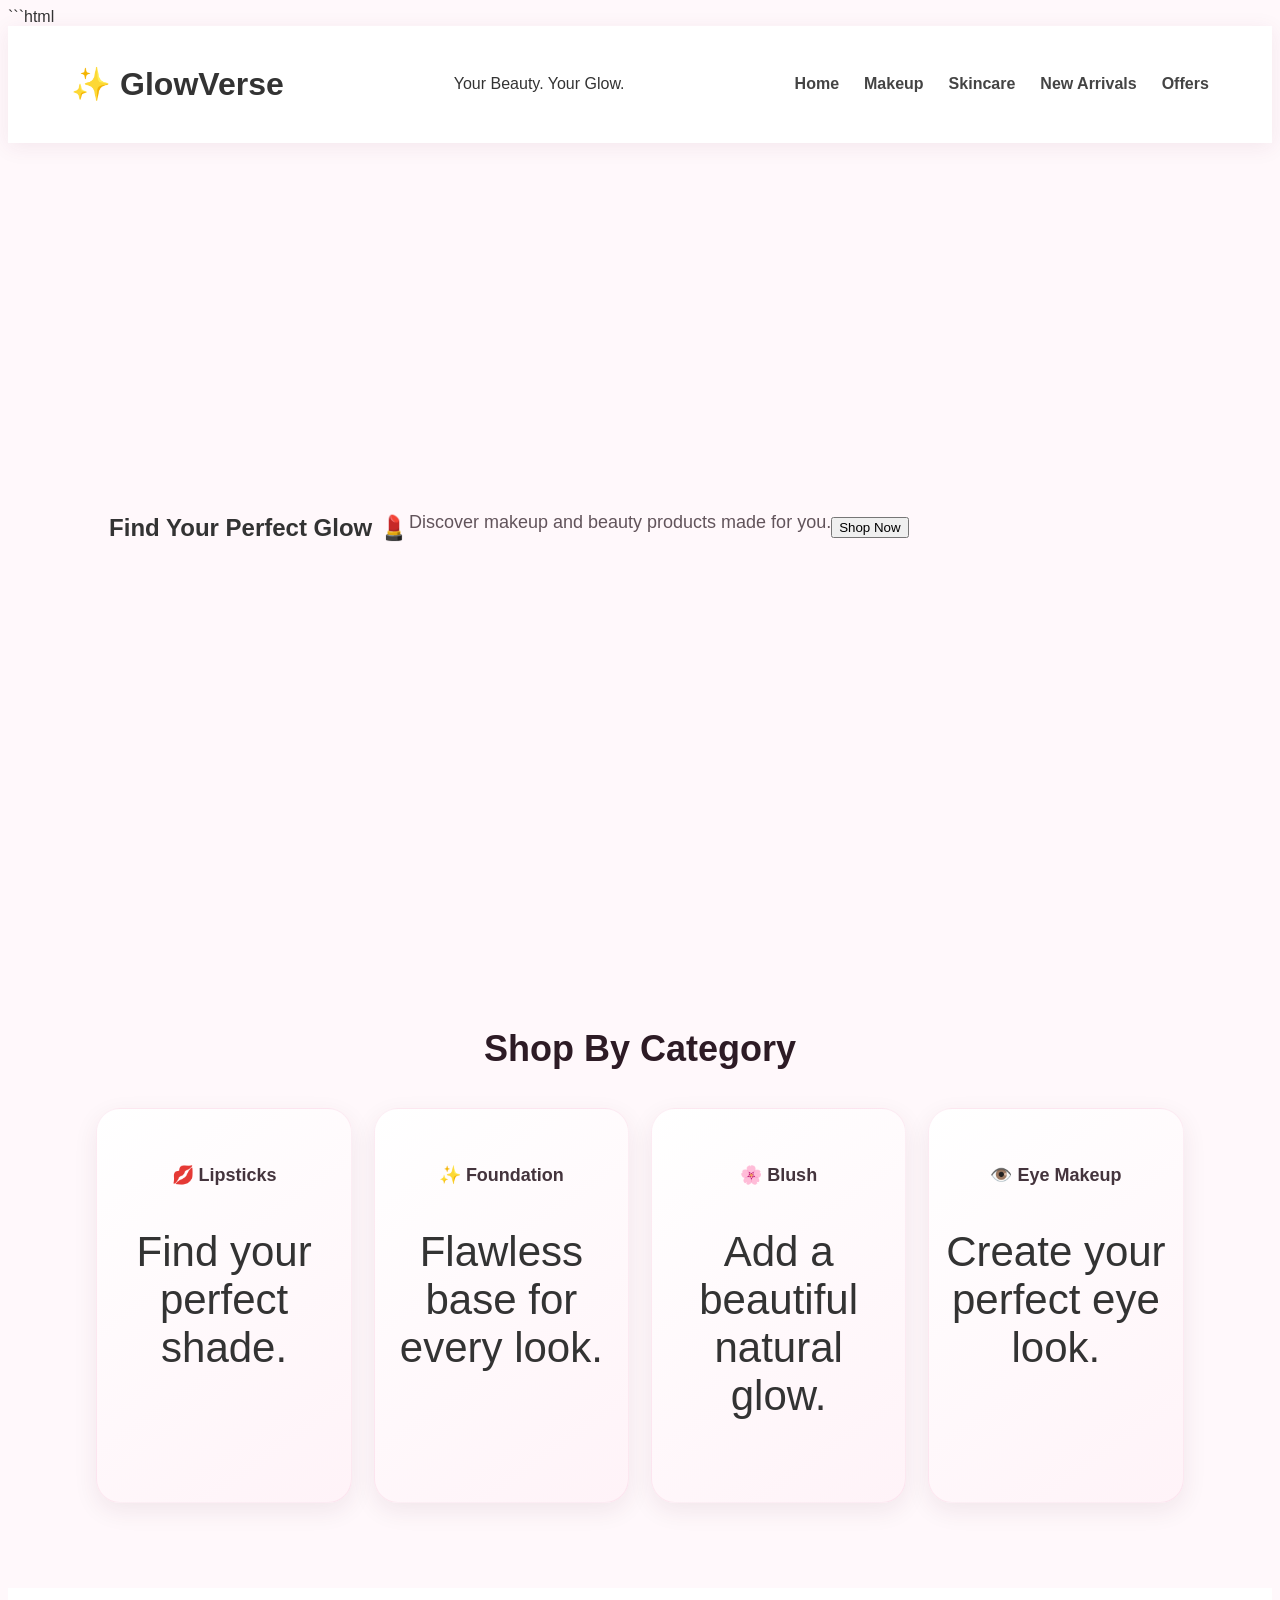
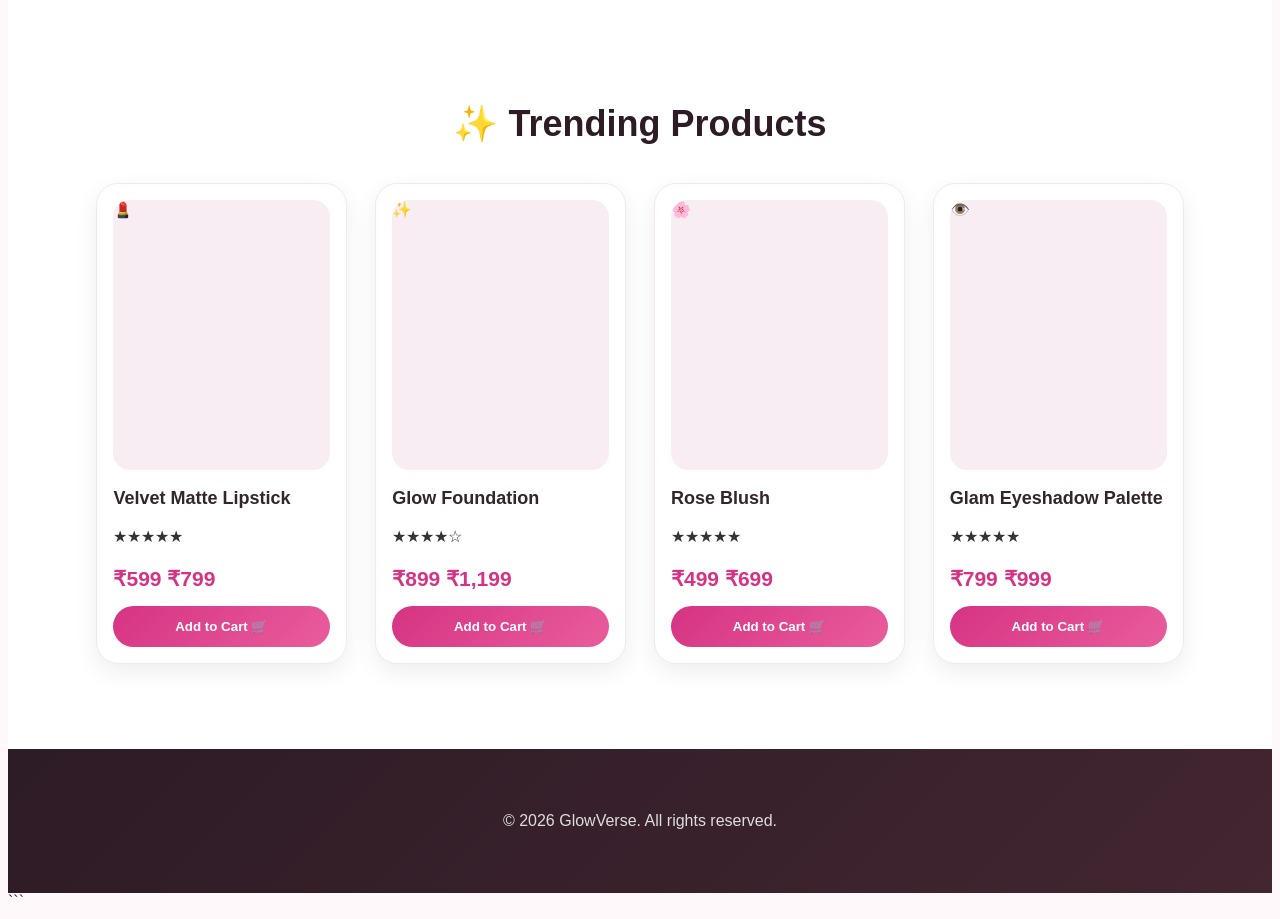
<file: products.html>
```html
<!DOCTYPE html>
<html lang="en">
<head>
    <meta charset="UTF-8">
    <meta name="viewport" content="width=device-width, initial-scale=1.0">
    <title>GlowVerse - Makeup & Beauty</title>
    <link rel="stylesheet" href="style.css">
</head>

<body>

    <header>
        <h1>✨ GlowVerse</h1>
        <p>Your Beauty. Your Glow.</p>

        <nav>
            <a href="#">Home</a>
            <a href="#">Makeup</a>
            <a href="#">Skincare</a>
            <a href="#">New Arrivals</a>
            <a href="#">Offers</a>
        </nav>
    </header>

    <main>

        <section class="hero">
            <h2>Find Your Perfect Glow 💄</h2>
            <p>Discover makeup and beauty products made for you.</p>
            <button>Shop Now</button>
        </section>

        <section class="categories">
            <h2>Shop By Category</h2>

            <div class="category-grid">

                <div class="category-card">
                    <h3>💋 Lipsticks</h3>
                    <p>Find your perfect shade.</p>
                </div>

                <div class="category-card">
                    <h3>✨ Foundation</h3>
                    <p>Flawless base for every look.</p>
                </div>

                <div class="category-card">
                    <h3>🌸 Blush</h3>
                    <p>Add a beautiful natural glow.</p>
                </div>

                <div class="category-card">
                    <h3>👁️ Eye Makeup</h3>
                    <p>Create your perfect eye look.</p>
                </div>

            </div>
        </section>

        <section class="products">
            <h2>✨ Trending Products</h2>

            <div class="product-grid">

                <div class="product-card">
                    <div class="product-image">💄</div>
                    <h3>Velvet Matte Lipstick</h3>
                    <p class="rating">★★★★★</p>
                    <p class="price">₹599 <span>₹799</span></p>
                    <button>Add to Cart 🛒</button>
                </div>

                <div class="product-card">
                    <div class="product-image">✨</div>
                    <h3>Glow Foundation</h3>
                    <p class="rating">★★★★☆</p>
                    <p class="price">₹899 <span>₹1,199</span></p>
                    <button>Add to Cart 🛒</button>
                </div>

                <div class="product-card">
                    <div class="product-image">🌸</div>
                    <h3>Rose Blush</h3>
                    <p class="rating">★★★★★</p>
                    <p class="price">₹499 <span>₹699</span></p>
                    <button>Add to Cart 🛒</button>
                </div>

                <div class="product-card">
                    <div class="product-image">👁️</div>
                    <h3>Glam Eyeshadow Palette</h3>
                    <p class="rating">★★★★★</p>
                    <p class="price">₹799 <span>₹999</span></p>
                    <button>Add to Cart 🛒</button>
                </div>

            </div>
        </section>

    </main>

    <footer>
        <p>© 2026 GlowVerse. All rights reserved.</p>
    </footer>

</body>
</html>
```
</file>
<file: style.css>
```css
* {
    margin: 0;
    padding: 0;
    box-sizing: border-box;
}

html {
    scroll-behavior: smooth;
}

body {
    font-family: Arial, sans-serif;
    background: #fff8fb;
    color: #333;
}


/* ================= HEADER ================= */

header {
    position: sticky;
    top: 0;
    z-index: 1000;

    background: rgba(255, 255, 255, 0.96);

    padding: 18px 5%;

    display: flex;
    align-items: center;
    justify-content: space-between;

    gap: 20px;

    box-shadow: 0 4px 20px rgba(120, 40, 80, 0.08);

    backdrop-filter: blur(12px);
}

.logo {
    font-size: 28px;
    font-weight: bold;
    color: #d63384;
    white-space: nowrap;

    letter-spacing: -0.5px;
}

nav {
    display: flex;
    gap: 25px;
}

nav a {
    text-decoration: none;
    color: #444;
    font-weight: 600;

    position: relative;

    transition: 0.3s;
}

nav a::after {
    content: "";

    position: absolute;

    left: 0;
    bottom: -6px;

    width: 0;
    height: 2px;

    background: #d63384;

    transition: 0.3s;
}

nav a:hover {
    color: #d63384;
}

nav a:hover::after {
    width: 100%;
}

.header-right {
    display: flex;
    align-items: center;
    gap: 8px;
}

#search {
    width: 180px;

    padding: 11px 15px;

    border: 1px solid #ead8e1;

    border-radius: 25px;

    outline: none;

    background: #fffafd;

    transition: 0.3s;
}

#search:focus {
    border-color: #d63384;

    box-shadow:
        0 0 0 3px rgba(214, 51, 132, 0.08);
}


/* HEADER BUTTONS */

.login-btn,
.wishlist-btn,
.cart-btn {
    border: none;

    color: white;

    padding: 11px 15px;

    border-radius: 25px;

    cursor: pointer;

    font-weight: bold;

    white-space: nowrap;

    transition: 0.3s;
}

.login-btn {
    background: #4b3b43;
}

.login-btn:hover {
    background: #2d2328;

    transform: translateY(-2px);
}

.wishlist-btn {
    background: #9b59b6;
}

.wishlist-btn:hover {
    background: #7d3f98;

    transform: translateY(-2px);
}

.cart-btn {
    background: #d63384;
}

.cart-btn:hover {
    background: #b82b70;

    transform: translateY(-2px);
}


/* ================= HERO ================= */

.hero {
    min-height: 570px;

    padding: 100px 8%;

    display: flex;

    align-items: center;

    position: relative;

    overflow: hidden;

    background:
        linear-gradient(
            90deg,
            rgba(255, 248, 251, 1) 0%,
            rgba(255, 248, 251, 0.93) 35%,
            rgba(255, 248, 251, 0.60) 62%,
            rgba(255, 248, 251, 0.10) 100%
        ),
        url("https://images.pexels.com/photos/3762879/pexels-photo-3762879.jpeg?auto=compress&cs=tinysrgb&w=1600");

    background-size: cover;

    background-position: center;

    border-bottom-left-radius: 45px;

    border-bottom-right-radius: 45px;
}

.hero > div {
    max-width: 650px;

    animation: heroText 0.8s ease;
}

@keyframes heroText {
    from {
        opacity: 0;
        transform: translateY(25px);
    }

    to {
        opacity: 1;
        transform: translateY(0);
    }
}

.small-title {
    color: #d63384;

    font-weight: bold;

    letter-spacing: 3px;

    margin-bottom: 15px;

    font-size: 13px;
}

.hero h1 {
    font-size: 62px;

    line-height: 1.08;

    margin-bottom: 22px;

    color: #2d1b25;

    letter-spacing: -2px;
}

.hero h1 span {
    color: #d63384;

    font-style: italic;
}

.hero p {
    font-size: 18px;

    margin-bottom: 28px;

    color: #62545b;

    line-height: 1.6;
}

.shop-btn {
    display: inline-block;

    background:
        linear-gradient(
            135deg,
            #d63384,
            #ee6ba6
        );

    color: white;

    text-decoration: none;

    padding: 15px 32px;

    border-radius: 30px;

    font-weight: bold;

    box-shadow:
        0 10px 25px rgba(214, 51, 132, 0.25);

    transition: 0.3s;
}

.shop-btn:hover {
    transform: translateY(-3px);

    box-shadow:
        0 15px 30px rgba(214, 51, 132, 0.35);
}


/* ================= CATEGORIES ================= */

.categories {
    padding: 85px 7%;

    text-align: center;
}

.categories h2,
.products h2 {
    font-size: 36px;

    margin-bottom: 38px;

    color: #2d1b25;
}

.category-grid {
    display: grid;

    grid-template-columns:
        repeat(4, 1fr);

    gap: 22px;
}

.category-card {
    background:
        linear-gradient(
            145deg,
            #ffffff,
            #fff3f8
        );

    padding: 40px 15px;

    border-radius: 24px;

    box-shadow:
        0 8px 25px rgba(80, 30, 55, 0.08);

    font-size: 42px;

    transition: 0.35s;

    cursor: pointer;

    border: 1px solid rgba(214, 51, 132, 0.08);
}

.category-card:hover {
    transform: translateY(-10px);

    box-shadow:
        0 18px 35px rgba(214, 51, 132, 0.16);
}

.category-card h3 {
    margin-top: 15px;

    font-size: 18px;

    color: #44343d;
}


/* ================= PRODUCTS ================= */

.products {
    padding: 85px 7%;

    text-align: center;

    background: #fff;
}

.product-grid {
    display: grid;

    grid-template-columns:
        repeat(4, 1fr);

    gap: 28px;
}

.product-card {
    background: white;

    padding: 16px;

    border-radius: 22px;

    box-shadow:
        0 8px 25px rgba(0, 0, 0, 0.07);

    transition: 0.35s;

    text-align: left;

    cursor: pointer;

    border: 1px solid #f4e7ed;
}

.product-card:hover {
    transform: translateY(-10px);

    box-shadow:
        0 18px 38px rgba(214, 51, 132, 0.16);

    border-color: #f1c9da;
}


/* PRODUCT IMAGE */

.product-image {
    width: 100%;

    height: 270px;

    overflow: hidden;

    border-radius: 17px;

    background: #f8edf3;

    position: relative;
}

.product-image img {
    width: 100%;

    height: 100%;

    object-fit: cover;

    transition: 0.5s;
}

.product-card:hover
.product-image img {
    transform: scale(1.07);
}


/* HEART */

.wishlist-icon {
    position: absolute;

    top: 12px;

    right: 12px;

    width: 43px;

    height: 43px;

    border: none;

    border-radius: 50%;

    background: rgba(255, 255, 255, 0.95);

    color: #d63384;

    font-size: 23px;

    cursor: pointer;

    box-shadow:
        0 4px 15px rgba(0, 0, 0, 0.14);

    transition: 0.25s;

    z-index: 5;
}

.wishlist-icon:hover {
    transform: scale(1.15);

    background: #fff0f6;
}


/* PRODUCT TEXT */

.product-card h3 {
    margin-top: 18px;

    font-size: 18px;

    color: #33252c;
}

.stars {
    color: #f5a623;

    margin: 8px 0;

    letter-spacing: 2px;
}

.price {
    color: #d63384;

    font-size: 21px;

    font-weight: bold;

    margin-bottom: 15px;
}

.price del {
    color: #999;

    font-size: 14px;

    margin-left: 7px;

    font-weight: normal;
}

.product-card > button:not(.wishlist-icon) {
    width: 100%;

    border: none;

    background:
        linear-gradient(
            135deg,
            #d63384,
            #e95d9c
        );

    color: white;

    padding: 13px;

    border-radius: 25px;

    cursor: pointer;

    font-weight: bold;

    transition: 0.3s;
}

.product-card > button:not(.wishlist-icon):hover {
    transform: translateY(-2px);

    box-shadow:
        0 8px 18px rgba(214, 51, 132, 0.22);
}


/* ================= FILTER BUTTONS ================= */

.filter-buttons {
    display: flex;

    justify-content: center;

    flex-wrap: wrap;

    gap: 12px;

    margin-bottom: 38px;
}

.filter-buttons button {
    border: 1px solid #d63384;

    background: white;

    color: #d63384;

    padding: 10px 21px;

    border-radius: 25px;

    cursor: pointer;

    font-weight: bold;

    transition: 0.25s;
}

.filter-buttons button:hover {
    background: #d63384;

    color: white;

    transform: translateY(-2px);
}


/* ================= OFFER ================= */

.offers {
    margin:
        55px 7% 80px;

    padding: 65px 30px;

    text-align: center;

    border-radius: 30px;

    background:
        linear-gradient(
            135deg,
            #ffd6e8,
            #fff0f6,
            #ffe1ee
        );

    box-shadow:
        0 12px 35px rgba(214, 51, 132, 0.10);

    border: 1px solid #f8d3e1;
}

.offers h2 {
    font-size: 34px;

    color: #d63384;

    margin-bottom: 12px;
}

.offers p {
    font-size: 18px;

    color: #594650;
}


/* ================= FOOTER ================= */

footer {
    background:
        linear-gradient(
            135deg,
            #2d1b25,
            #422631
        );

    color: white;

    text-align: center;

    padding: 55px 20px;
}

footer h2 {
    color: #ff8fbd;

    margin-bottom: 10px;

    font-size: 28px;
}

footer p {
    margin: 8px 0;

    color: #ddd;
}


/* ================= MODALS ================= */

.cart-modal {
    display: none;

    position: fixed;

    z-index: 2000;

    inset: 0;

    background:
        rgba(30, 10, 20, 0.65);

    align-items: center;

    justify-content: center;

    padding: 20px;

    backdrop-filter: blur(5px);
}


/* ================= CART ================= */

.cart-box {
    width: 520px;

    max-width: 100%;

    max-height: 85vh;

    overflow-y: auto;

    background: white;

    border-radius: 25px;

    padding: 32px;

    position: relative;

    box-shadow:
        0 25px 70px rgba(0, 0, 0, 0.3);

    animation:
        popup 0.25s ease;
}

.cart-box h2 {
    color: #d63384;

    margin-bottom: 25px;
}

.close-cart {
    position: absolute;

    top: 15px;

    right: 18px;

    border: none;

    background: #f7e5ed;

    color: #d63384;

    width: 36px;

    height: 36px;

    border-radius: 50%;

    font-size: 25px;

    cursor: pointer;

    transition: 0.2s;
}

.close-cart:hover {
    background: #d63384;

    color: white;

    transform: rotate(90deg);
}


/* ================= CART ITEMS ================= */

.cart-item {
    display: flex;

    justify-content: space-between;

    align-items: center;

    gap: 15px;

    padding: 17px 0;

    border-bottom:
        1px solid #eee;
}

.cart-item h3 {
    font-size: 16px;

    margin-bottom: 5px;
}

.cart-item p {
    color: #777;
}

.cart-actions {
    display: flex;

    align-items: center;

    gap: 8px;
}

.cart-actions button {
    border: none;

    background: #f8e5ee;

    color: #d63384;

    width: 32px;

    height: 32px;

    border-radius: 50%;

    cursor: pointer;

    font-weight: bold;

    transition: 0.2s;
}

.cart-actions button:hover {
    background: #d63384;

    color: white;
}

.cart-actions span {
    min-width: 20px;

    text-align: center;

    font-weight: bold;
}

.empty-cart {
    text-align: center;

    padding: 30px 0;

    color: #777;
}


/* CART TOTAL */

.cart-total {
    text-align: right;

    font-size: 22px;

    margin: 25px 0;
}

.cart-total strong {
    color: #d63384;
}


/* CHECKOUT BUTTON */

.checkout-btn {
    width: 100%;

    border: none;

    background:
        linear-gradient(
            135deg,
            #d63384,
            #ed6aa5
        );

    color: white;

    padding: 15px;

    border-radius: 30px;

    font-size: 16px;

    font-weight: bold;

    cursor: pointer;

    transition: 0.3s;
}

.checkout-btn:hover {
    transform: translateY(-2px);

    box-shadow:
        0 10px 25px rgba(214, 51, 132, 0.25);
}


/* ================= LOGIN / SIGNUP ================= */

.login-box {
    width: 420px;

    max-width: 100%;

    background:
        linear-gradient(
            145deg,
            #ffffff,
            #fff8fb
        );

    border-radius: 28px;

    padding: 40px 35px;

    position: relative;

    text-align: center;

    box-shadow:
        0 25px 70px rgba(0, 0, 0, 0.28);

    animation:
        popup 0.25s ease;
}

@keyframes popup {
    from {
        transform: scale(0.85);

        opacity: 0;
    }

    to {
        transform: scale(1);

        opacity: 1;
    }
}

.login-logo {
    font-size: 27px;

    font-weight: bold;

    color: #d63384;

    margin-bottom: 20px;
}

.login-box h2 {
    color: #333;

    margin-bottom: 8px;
}

.login-subtitle {
    color: #888;

    margin-bottom: 25px;
}

.login-box form {
    display: flex;

    flex-direction: column;

    gap: 15px;
}

.login-box input,
.login-box textarea,
.login-box select {
    width: 100%;

    padding: 14px 16px;

    border: 1px solid #e2d5dc;

    border-radius: 12px;

    outline: none;

    font-size: 15px;

    font-family: Arial, sans-serif;

    background: white;

    transition: 0.25s;
}

.login-box input:focus,
.login-box textarea:focus,
.login-box select:focus {
    border-color: #d63384;

    box-shadow:
        0 0 0 3px
        rgba(214, 51, 132, 0.10);
}

.login-submit {
    width: 100%;

    border: none;

    background:
        linear-gradient(
            135deg,
            #d63384,
            #ed6aa5
        );

    color: white;

    padding: 14px;

    border-radius: 25px;

    font-size: 16px;

    font-weight: bold;

    cursor: pointer;

    margin-top: 5px;

    transition: 0.3s;
}

.login-submit:hover {
    transform: translateY(-2px);

    box-shadow:
        0 10px 25px
        rgba(214, 51, 132, 0.25);
}

.signup-text {
    margin-top: 22px;

    color: #777;
}

.signup-text button {
    border: none;

    background: none;

    color: #d63384;

    font-weight: bold;

    cursor: pointer;
}

.signup-text button:hover {
    text-decoration: underline;
}


/* ================= PRODUCT DETAILS ================= */

.product-detail-box {
    width: 450px;

    max-height: 90vh;

    overflow-y: auto;
}

.detail-image {
    width: 100%;

    height: 280px;

    object-fit: cover;

    border-radius: 18px;

    margin-bottom: 20px;
}

.product-detail-box h2 {
    margin-bottom: 8px;

    color: #2d1b25;
}

.detail-description {
    color: #777;

    line-height: 1.6;

    margin:
        10px 0 20px;
}

.product-detail-box .price {
    margin-bottom: 10px;
}


/* ================= CHECKOUT ================= */

.checkout-box {
    width: 500px;

    max-height: 90vh;

    overflow-y: auto;
}

.checkout-summary {
    background:
        linear-gradient(
            135deg,
            #fff2f7,
            #fff9fb
        );

    border: 1px solid #f3dce7;

    border-radius: 18px;

    padding: 20px;

    margin-bottom: 22px;

    text-align: left;
}

.checkout-summary h3 {
    color: #d63384;

    margin-bottom: 14px;
}

.checkout-summary hr {
    border: none;

    border-top: 1px solid #ead8e1;

    margin: 15px 0;
}

.checkout-item {
    display: flex;

    justify-content: space-between;

    gap: 15px;

    padding: 10px 0;

    color: #555;

    border-bottom: 1px dashed #ead8e1;
}

.checkout-item:last-child {
    border-bottom: none;
}

.checkout-item strong {
    color: #d63384;

    white-space: nowrap;
}


/* ================= SUCCESS ================= */

.success-box {
    width: 450px;

    padding: 50px 35px;
}

.success-icon {
    width: 90px;

    height: 90px;

    margin: 0 auto 20px;

    display: flex;

    align-items: center;

    justify-content: center;

    border-radius: 50%;

    background:
        linear-gradient(
            135deg,
            #ffd6e8,
            #fff0f6
        );

    font-size: 48px;

    box-shadow:
        0 10px 30px rgba(214, 51, 132, 0.15);

    animation:
        successPop 0.5s ease;
}

@keyframes successPop {
    from {
        transform: scale(0.5);

        opacity: 0;
    }

    to {
        transform: scale(1);

        opacity: 1;
    }
}

.success-box h2 {
    color: #d63384;

    margin-bottom: 15px;
}

.success-box p {
    color: #777;

    margin: 8px 0;

    line-height: 1.5;
}


/* ================= MOBILE ================= */

@media (max-width: 1100px) {

    header {
        flex-wrap: wrap;
    }

    nav {
        order: 3;

        width: 100%;

        justify-content: center;
    }

    .header-right {
        margin-left: auto;
    }

    .category-grid,
    .product-grid {
        grid-template-columns:
            repeat(2, 1fr);
    }
}


@media (max-width: 700px) {

    header {
        padding:
            15px 4%;
    }

    nav {
        gap: 12px;

        font-size: 14px;
    }

    .header-right {
        width: 100%;

        margin-left: 0;

        flex-wrap: wrap;
    }

    #search {
        flex: 1;

        width: auto;
    }

    .wishlist-btn,
    .cart-btn,
    .login-btn {
        padding:
            10px 12px;

        font-size: 12px;
    }

    .hero {
        min-height: 500px;

        padding:
            60px 7%;

        background:
            linear-gradient(
                90deg,
                rgba(255,248,251,0.96),
                rgba(255,248,251,0.55)
            ),
            url("https://images.pexels.com/photos/3762879/pexels-photo-3762879.jpeg?auto=compress&cs=tinysrgb&w=1000");

        background-size: cover;

        background-position: center;
    }

    .hero h1 {
        font-size: 40px;

        letter-spacing: -1px;
    }

    .hero p {
        font-size: 16px;
    }

    .category-grid,
    .product-grid {
        grid-template-columns: 1fr;
    }

    .categories,
    .products {
        padding:
            60px 6%;
    }

    .categories h2,
    .products h2 {
        font-size: 28px;
    }

    .offers {
        margin:
            20px 6% 50px;

        padding:
            40px 20px;
    }

    .cart-box,
    .login-box {
        padding:
            25px 20px;
    }

    .cart-item {
        align-items:
            flex-start;

        flex-direction:
            column;
    }

    .product-detail-box {
        width: 100%;
    }

    .detail-image {
        height: 240px;
    }

    .checkout-box {
        width: 100%;
    }

    .success-box {
        width: 100%;
    }
}
```
</file>
